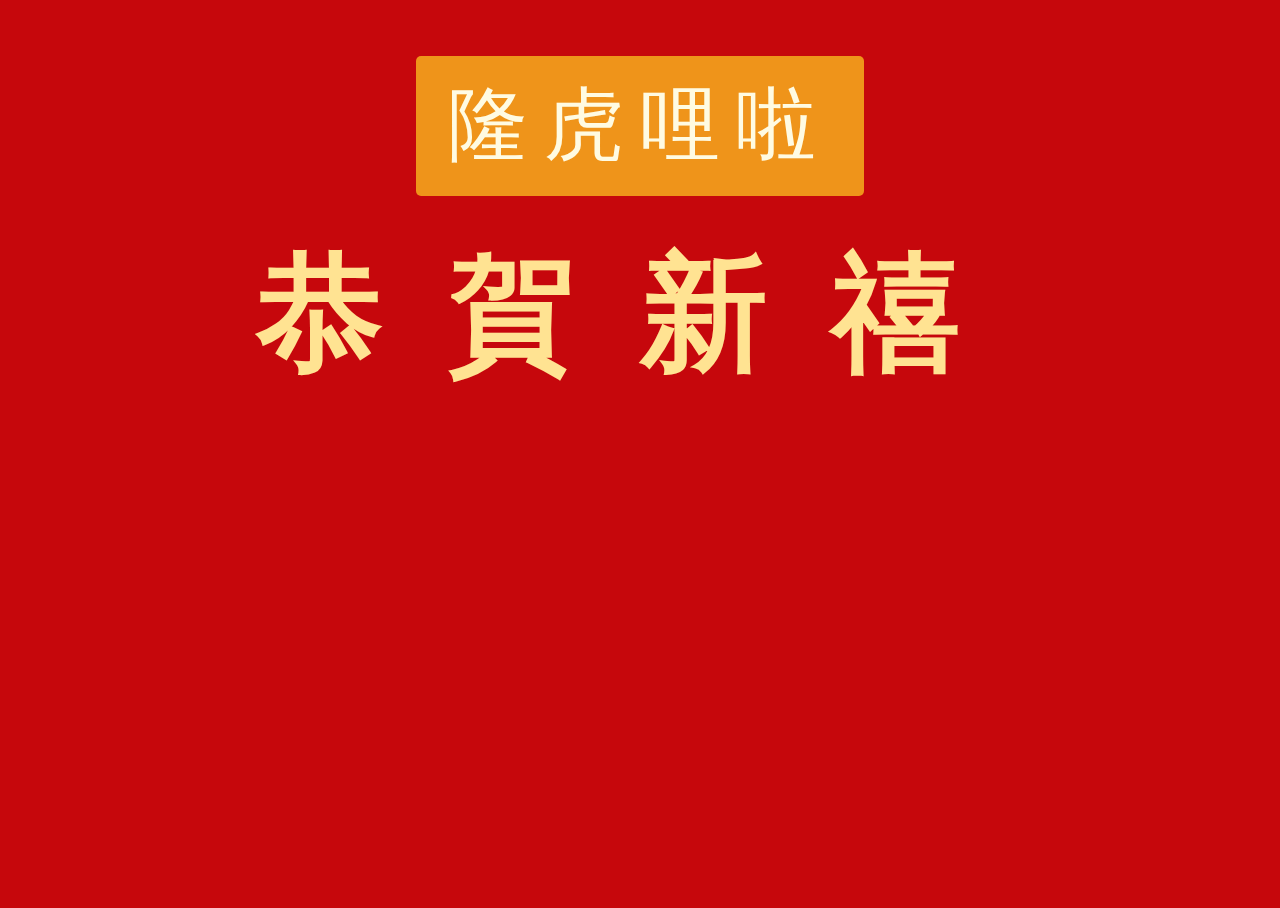
<file: index.html>
<!DOCTYPE html>
<style>
    html,
    body {
        background-color: #c6070c;
        color: #ffe392;
        font-family: "Lato", Helvetica, Arial, "ヒラギノ角ゴシック体 GB W6", Hiragino Sans GB W6, "メイリオ", Meiryo, "ＭＳ Ｐゴシック", "MS PGothic", sans-serif;
        text-align: center;
        height: 100vh;
    }

    button {
        background-color: #ef941a;
        color: #fffbe2;
        border-radius: 5px;
        padding: 1rem 2rem;
        border: none;
        outline: none;
        text-transform: uppercase;
        letter-spacing: 1rem;
        font-size: 5rem;
        margin-top: 3rem;
        cursor: pointer;
    }

    button:hover {
        background-color: #ffbf00;

    }

    p {
        font-weight: 800;
        letter-spacing: 10px;
        word-spacing: 2px;
    }

    .main-text {
        font-size: 8em;
        font-weight: 700;
        letter-spacing: 4rem;
        padding: 2rem 0 1rem;
    }
</style>
<html lang="en">

<head>
    <meta charset="UTF-8" />
    <meta name="viewport" content="width=device-width, initial-scale=1.0" />
    <title>虎年語句產生器</title>
</head>

<body>
    <div id="content" class="content">
        <button id="clickBtn" class="clickBtn">
            <span>隆虎哩啦</span>
        </button>
        <div id="main-text" class="main-text">恭賀新禧</div>
    </div>
    <!-- javascript -->
</body>

</html>
<script src="generator.js"></script>
</file>
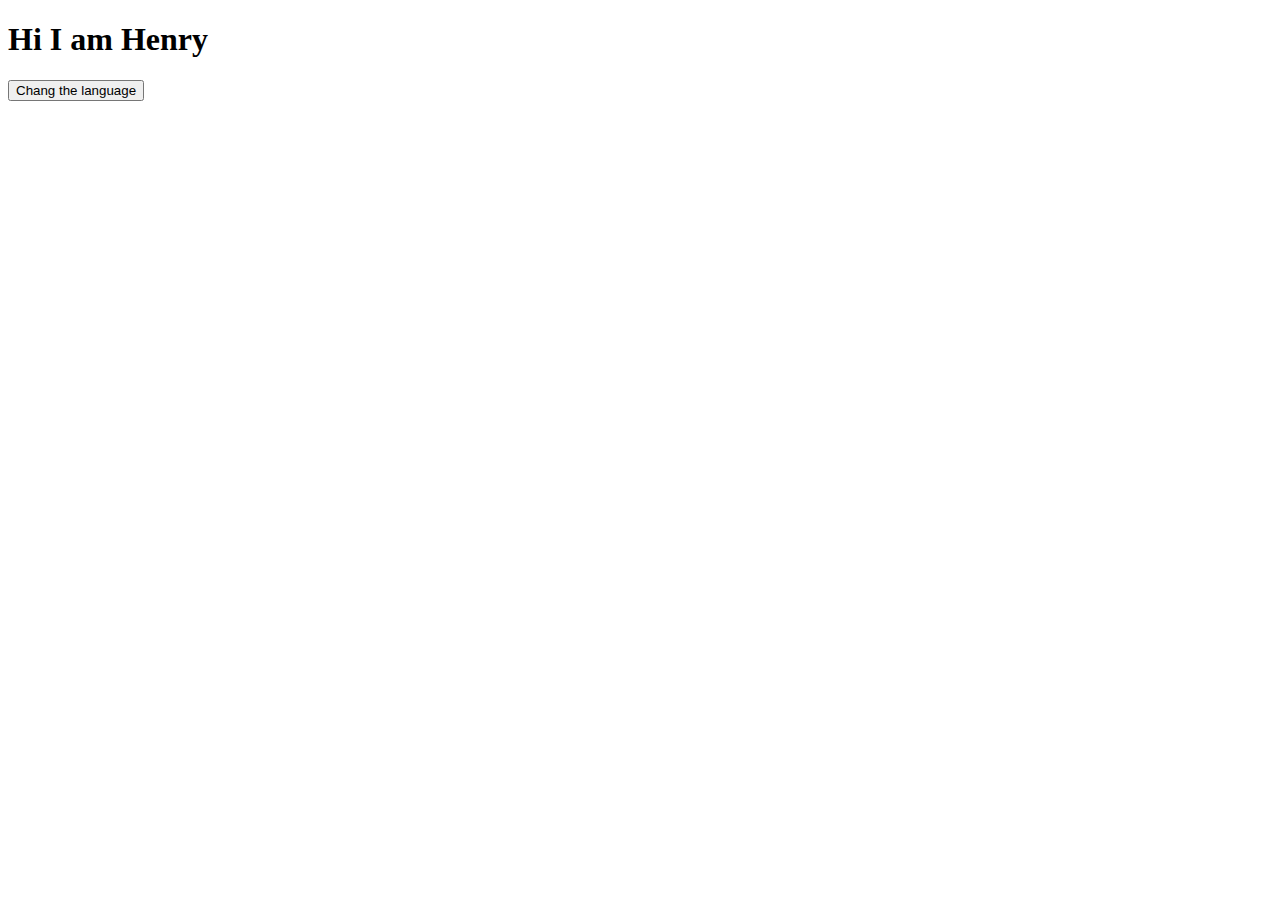
<file: Basic_web/index.html>
<!DOCTYPE html>

<html lang="en">
    <head>
        <meta charset="UTF-8">
        <meta http-equiv="X-UA-Compatible" content="IE=edge">
        <meta name="viewport" content="width=device-width, initial-scale=1.0">
        <title>Example</title>
        <link rel="stylesheet" href="style.css">
    </head>
    <body>
        <h1 id="text">Hi I am Henry</h1>
        <button onclick="changeLanguage()">Chang the language</button>
    </body>
</html>
<script>
  
</script>
</file>
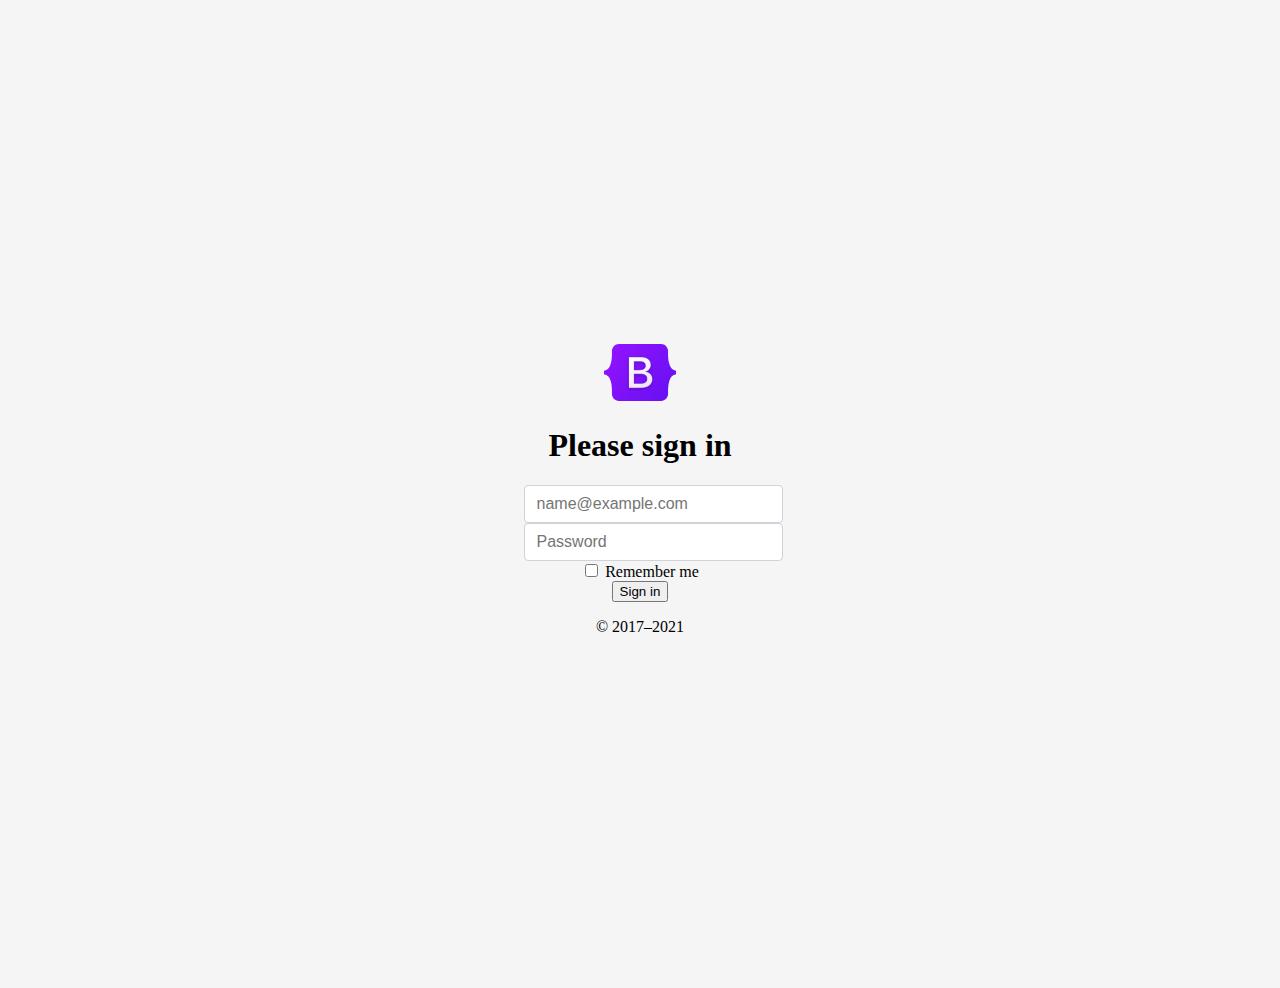
<file: Bootstrap-login/index.html>
<!DOCTYPE html>
<html lang="en">
    <head>
        <meta charset="UTF-8">
        <meta http-equiv="X-UA-Compatible" content="IE=edge">
        <meta name="viewport" content="width=device-width, initial-scale=1.0">
        <title>Example</title>
        <link rel="stylesheet" href="style.css">
    </head>
    <body>
        <div class="continer">
            <img class="mb-4" src="./bootstrap-logo.svg" alt="" width="72" height="57">
            <h1 class="h3 mb-3 fw-normal">Please sign in</h1>
        
            <div class="form-floating">
              <input type="email" class="form-control" placeholder="name@example.com">
            </div>
            <div class="form-floating">
              <input type="password" class="form-control" placeholder="Password">
            </div>
        
            <div class="checkbox mb-3">
              <label>
                <input type="checkbox" value="remember-me"> Remember me
              </label>
            </div>
            <button class="w-100 btn btn-lg btn-primary" type="submit">Sign in</button>
            <p class="mt-5 mb-3 text-muted">© 2017–2021</p>
        </div>
    </body>
</html>
</file>
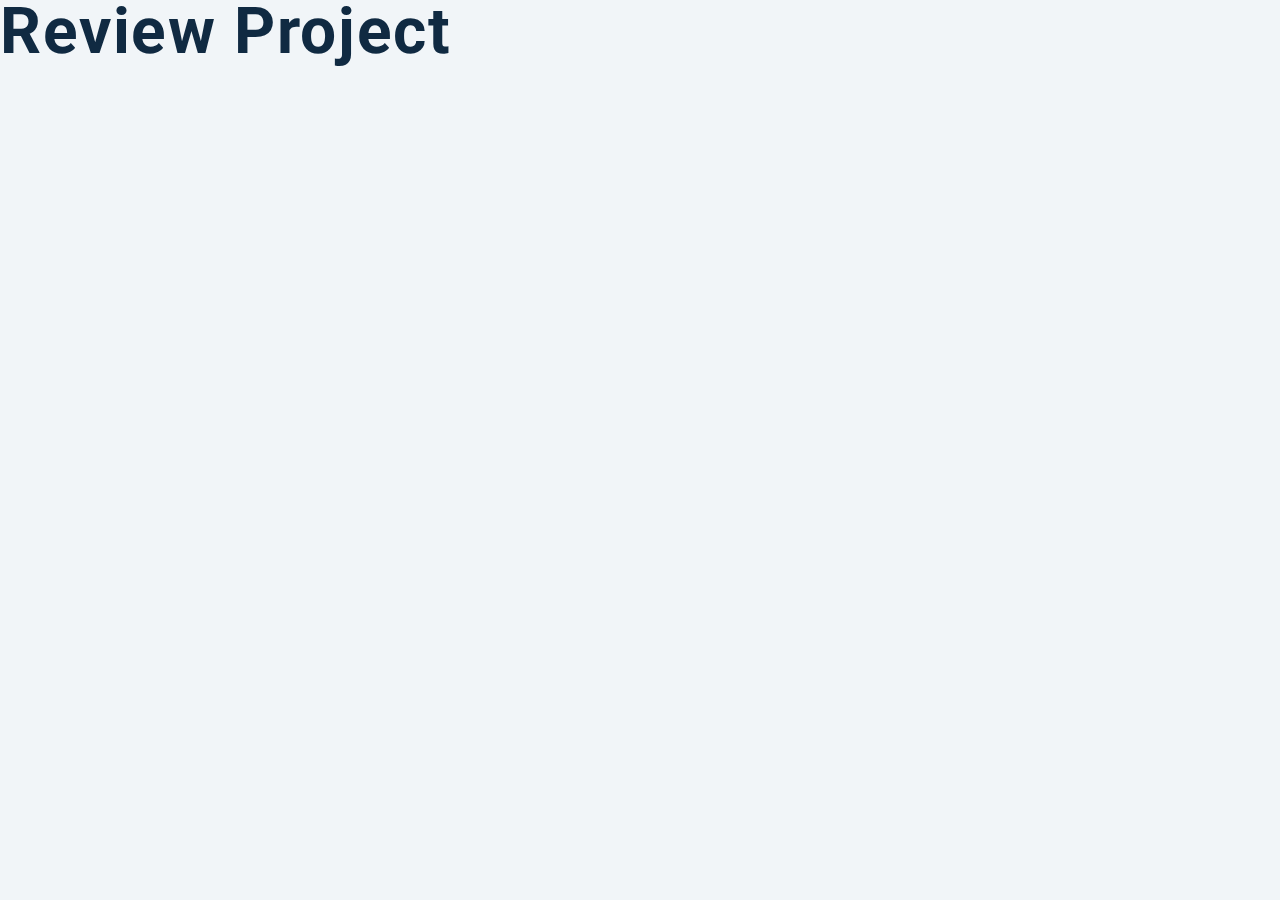
<file: 03-reviews/setup/index.html>
<!DOCTYPE html>
<html lang="en">
  <head>
    <meta charset="UTF-8" />
    <meta name="viewport" content="width=device-width, initial-scale=1.0" />
    <title>Starter</title>
    <!-- font-awesome -->
    <link
      rel="stylesheet"
      href="https://cdnjs.cloudflare.com/ajax/libs/font-awesome/5.14.0/css/all.min.css"
    />

    <!-- styles -->
    <link rel="stylesheet" href="styles.css" />
  </head>
  <body>
    <h1>review project</h1>
    <!-- javascript -->
    <script src="app.js"></script>
  </body>
</html>
</file>
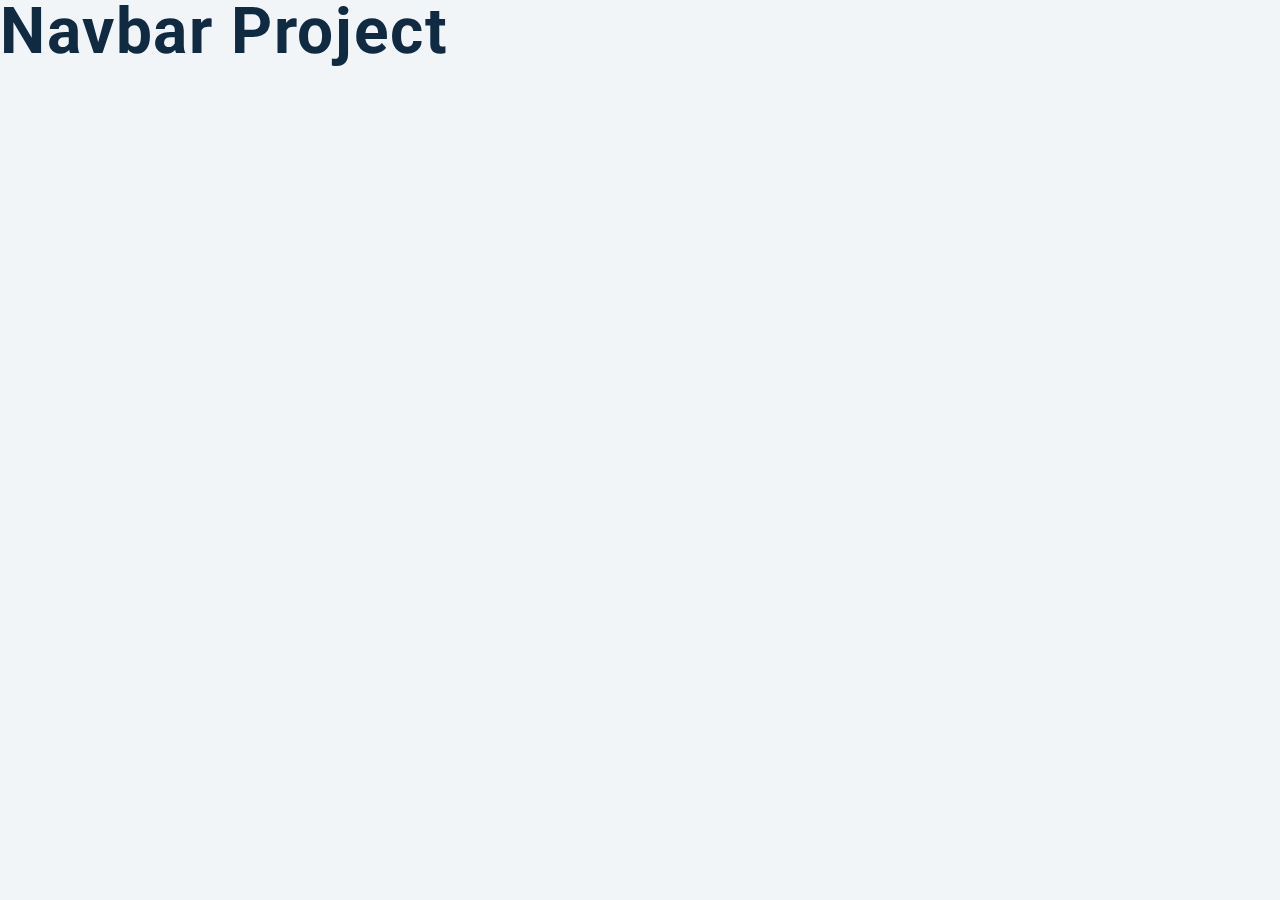
<file: 04-navbar/setup/index.html>
<!DOCTYPE html>
<html lang="en">
  <head>
    <meta charset="UTF-8" />
    <meta name="viewport" content="width=device-width, initial-scale=1.0" />
    <title>Navbar</title>
    <!-- font-awesome -->
    <link
      rel="stylesheet"
      href="https://cdnjs.cloudflare.com/ajax/libs/font-awesome/5.14.0/css/all.min.css"
    />

    <!-- styles -->
    <link rel="stylesheet" href="styles.css" />
  </head>
  <body>
    <h1>navbar project</h1>
    <!-- javascript -->
    <script src="app.js"></script>
  </body>
</html>
</file>
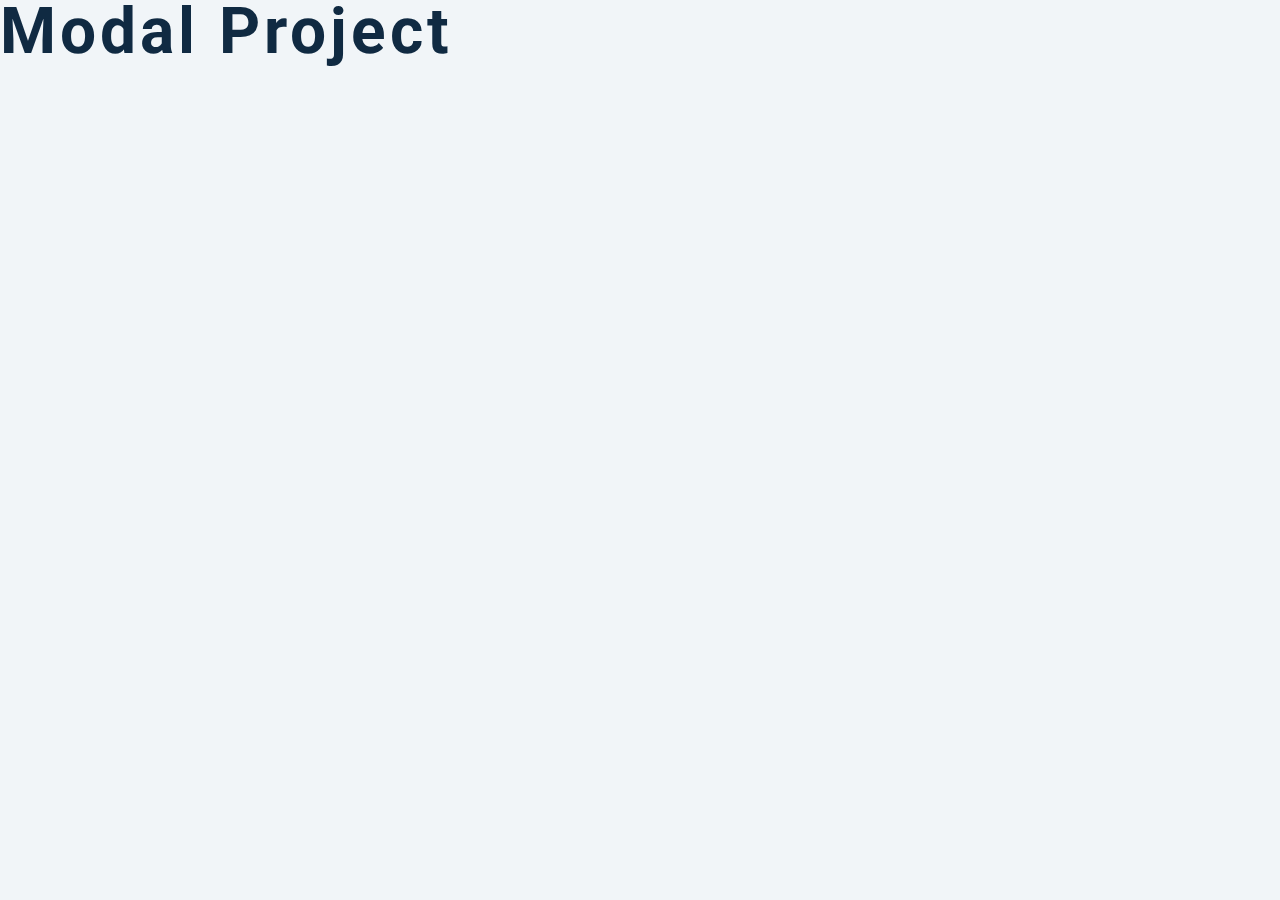
<file: 06-modal/setup/index.html>
<!DOCTYPE html>
<html lang="en">
  <head>
    <meta charset="UTF-8" />
    <meta name="viewport" content="width=device-width, initial-scale=1.0" />
    <title>Modal</title>
    <!-- font-awesome -->
    <link
      rel="stylesheet"
      href="https://cdnjs.cloudflare.com/ajax/libs/font-awesome/5.14.0/css/all.min.css"
    />
    <!-- styles -->
    <link rel="stylesheet" href="styles.css" />
  </head>
  <body>
    <h1>modal project</h1>
    <!-- javascript -->
    <script src="app.js"></script>
  </body>
</html>
</file>
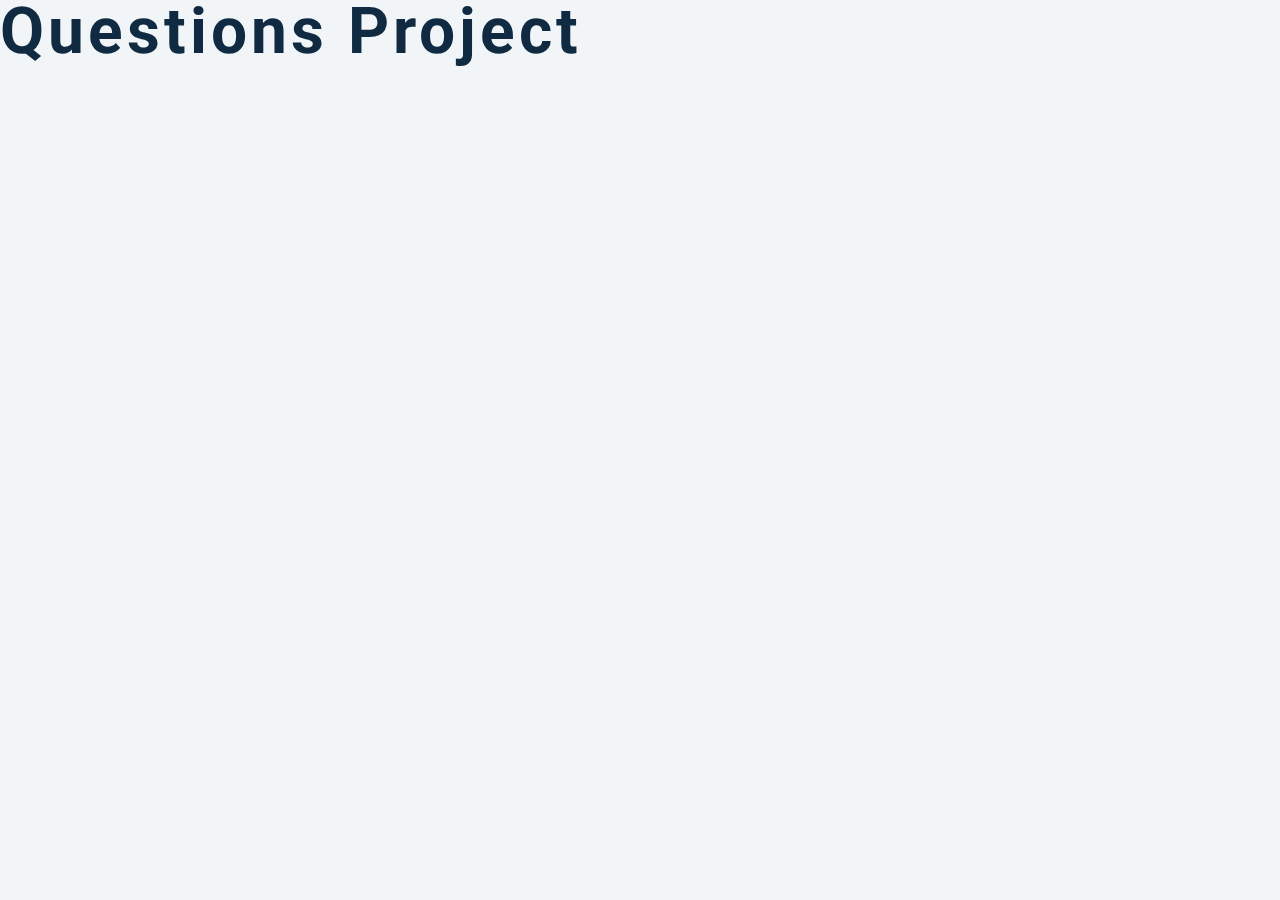
<file: 07-questions/setup/index.html>
<!DOCTYPE html>
<html lang="en">
  <head>
    <meta charset="UTF-8" />
    <meta name="viewport" content="width=device-width, initial-scale=1.0" />
    <title>Q & A</title>
    <!-- font-awesome -->
    <link
      rel="stylesheet"
      href="https://cdnjs.cloudflare.com/ajax/libs/font-awesome/5.14.0/css/all.min.css"
    />
    <!-- extra fonts -->
    <link
      href="https://fonts.googleapis.com/css?family=Great+Vibes&display=swap"
      rel="stylesheet"
    />
    <!-- styles -->
    <link rel="stylesheet" href="styles.css" />
  </head>
  <body>
    <h1>questions project</h1>
    <!-- javascript -->
    <script src="app.js"></script>
  </body>
</html>
</file>
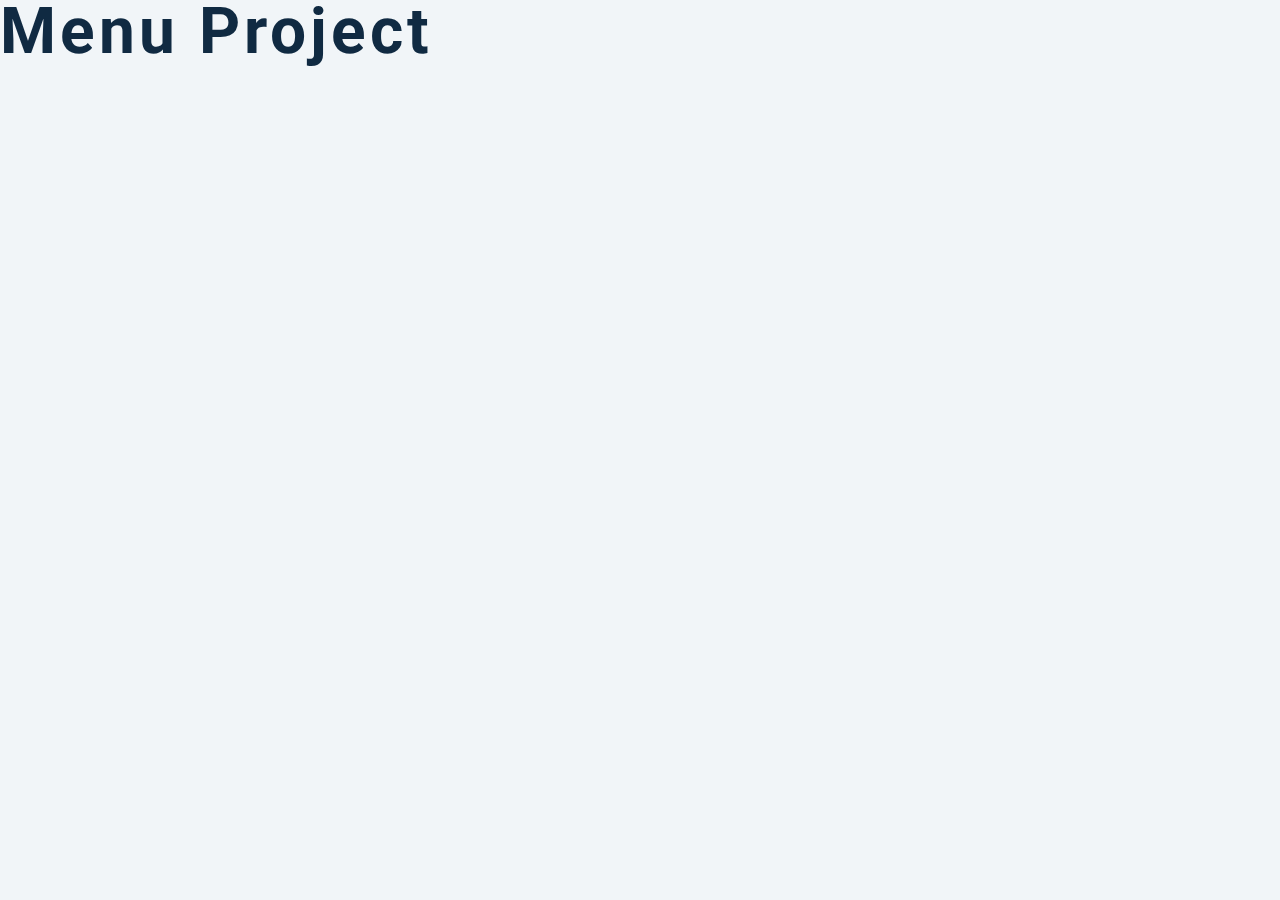
<file: 08-menu/setup/index.html>
<!DOCTYPE html>
<html lang="en">
  <head>
    <meta charset="UTF-8" />
    <meta name="viewport" content="width=device-width, initial-scale=1.0" />
    <title>Starter</title>
    <!-- font-awesome -->
    <link
      rel="stylesheet"
      href="https://cdnjs.cloudflare.com/ajax/libs/font-awesome/5.14.0/css/all.min.css"
    />
    <!-- styles -->
    <link rel="stylesheet" href="styles.css" />
  </head>
  <body>
    <h1>menu project</h1>
    <!-- javascript -->
    <script src="app.js"></script>
  </body>
</html>
</file>
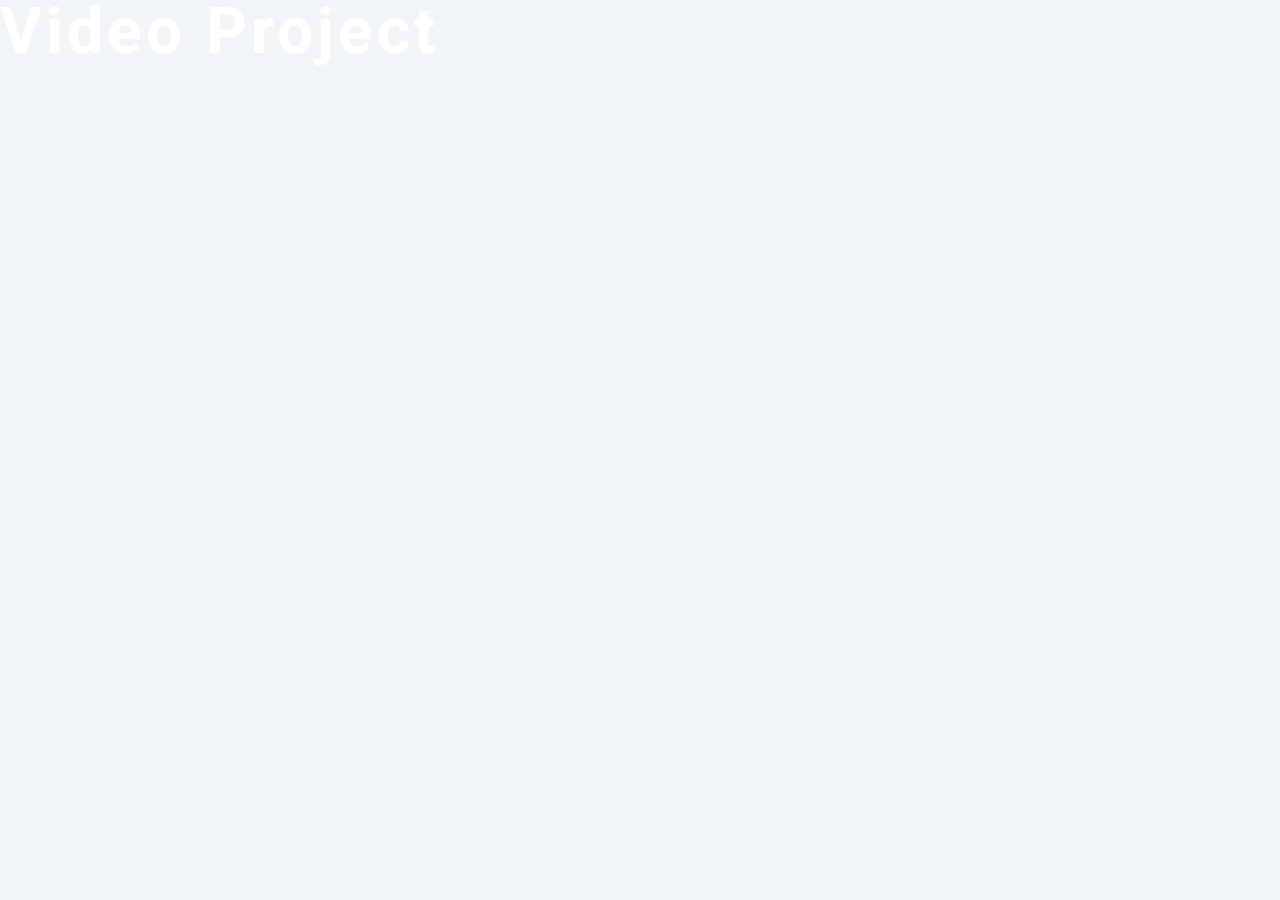
<file: 09-video/setup/index.html>
<!DOCTYPE html>
<html lang="en">
  <head>
    <meta charset="UTF-8" />
    <meta name="viewport" content="width=device-width, initial-scale=1.0" />
    <title>Video</title>

    <!-- styles -->
    <link rel="stylesheet" href="styles.css" />
  </head>
  <body>
    <h1>video project</h1>
    <!-- javascript -->
    <script src="app.js"></script>
  </body>
</html>
</file>
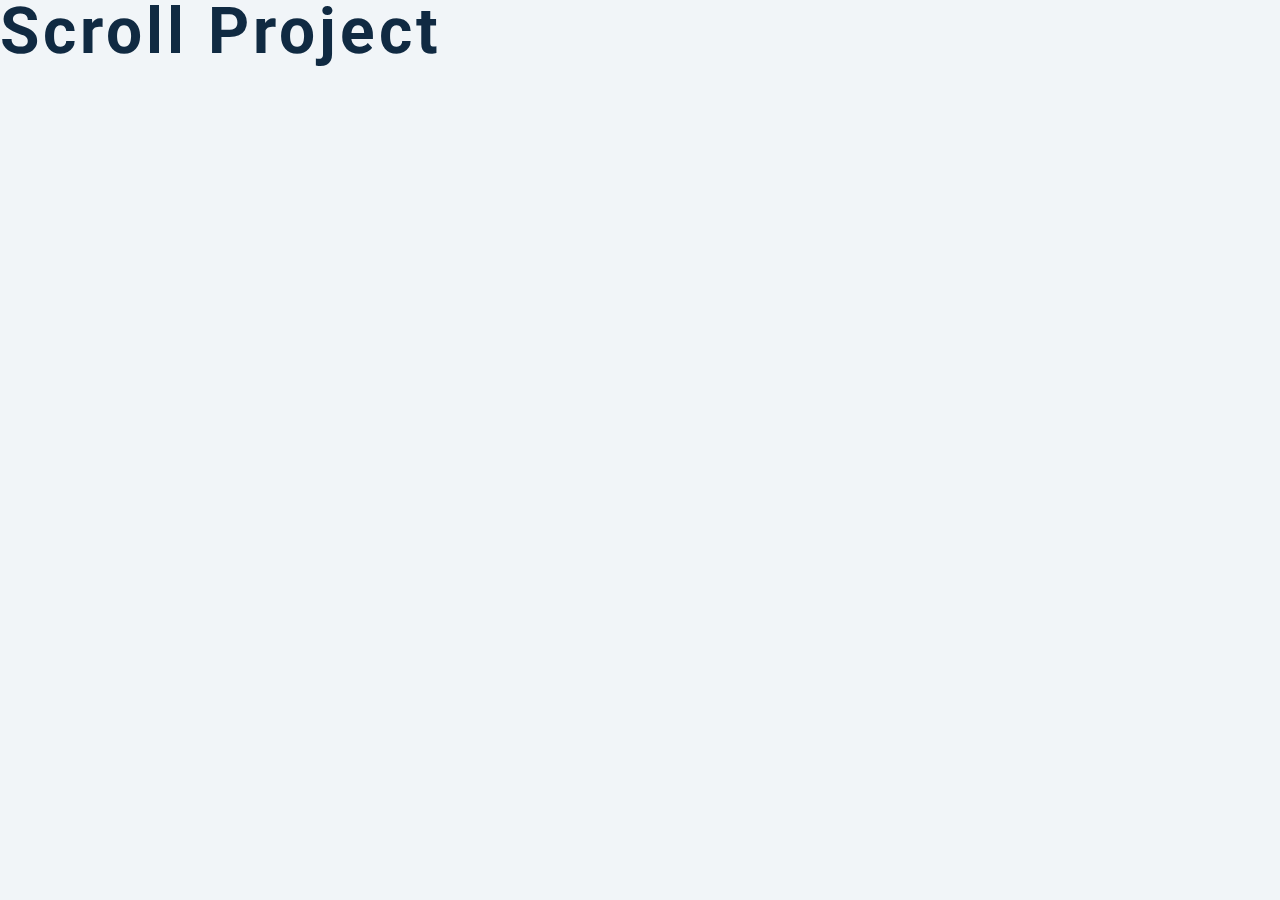
<file: 10-scroll/setup/index.html>
<!DOCTYPE html>
<html lang="en">
  <head>
    <meta charset="UTF-8" />
    <meta name="viewport" content="width=device-width, initial-scale=1.0" />
    <title>Scroll</title>
    <!-- font-awesome -->
    <link
      rel="stylesheet"
      href="https://cdnjs.cloudflare.com/ajax/libs/font-awesome/5.14.0/css/all.min.css"
    />
    <!-- styles -->
    <link rel="stylesheet" href="styles.css" />
  </head>
  <body>
    <h1>scroll project</h1>
    <!-- javascript -->
    <script src="app.js"></script>
  </body>
</html>
</file>
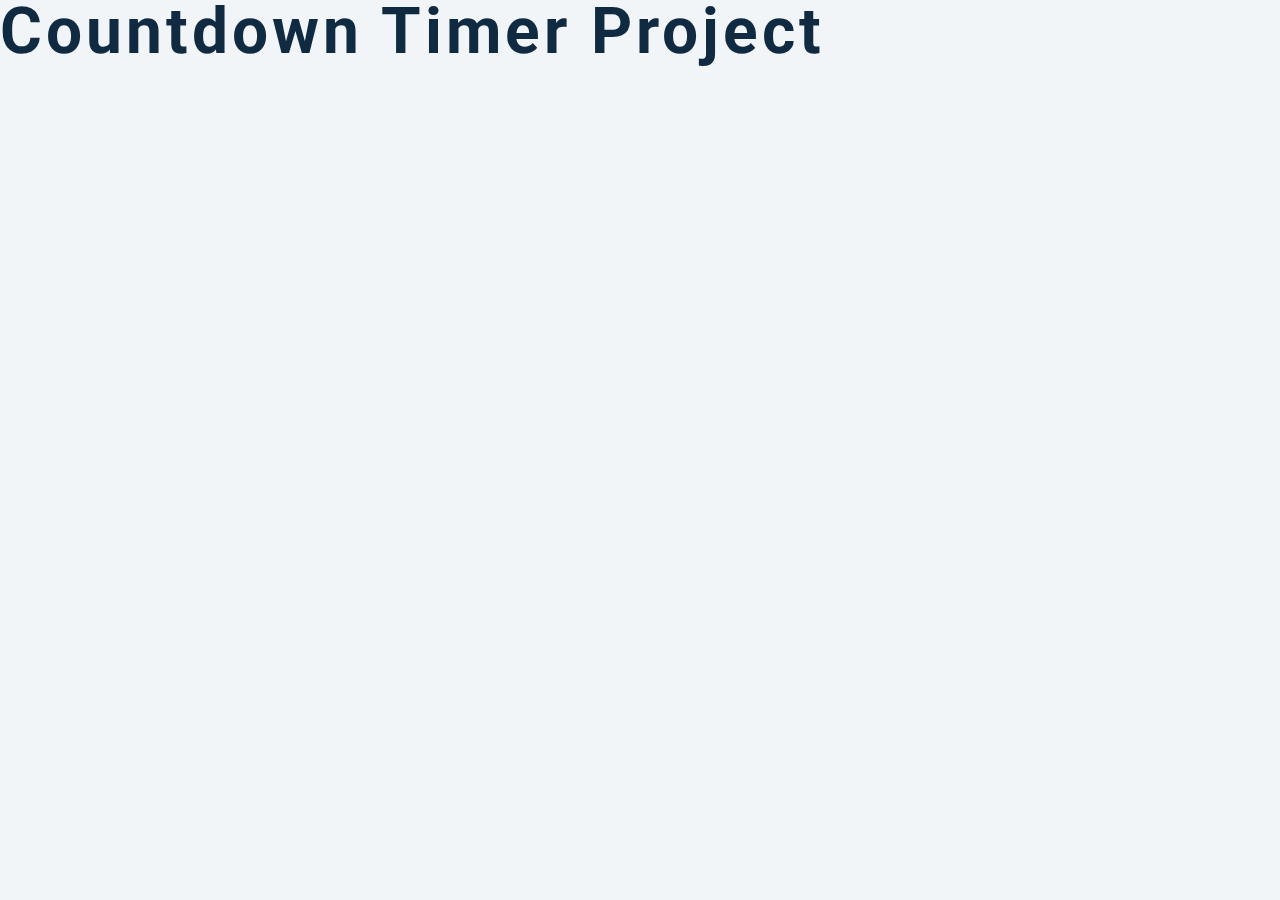
<file: 12-countdown-timer/setup/index.html>
<!DOCTYPE html>
<html lang="en">
  <head>
    <meta charset="UTF-8" />
    <meta name="viewport" content="width=device-width, initial-scale=1.0" />
    <title>Countdown</title>

    <!-- styles -->
    <link rel="stylesheet" href="styles.css" />
  </head>
  <body>
    <h1>countdown timer project</h1>
    <!-- javascript -->
    <script src="app.js"></script>
  </body>
</html>
</file>
<file: Basic_web/style.css>
.box{
    border: 1px solid pink;
}
</file>
<file: Bootstrap-login/style.css>
html,
body {
  height: 100%;
}

body {
  display: flex;
  align-items: center;
  padding-top: 40px;
  padding-bottom: 40px;
  background-color: #f5f5f5;
  text-align: center;
  justify-content: center;
}

.form-signin {
  width: 100%;
  max-width: 330px;
  padding: 15px;
  margin: auto;
}

.form-signin .checkbox {
  font-weight: 400;
}

.form-signin{
    width: 100%;
    max-width: 330px;
    padding: 15px;
    margin: auto;
}
.form-control {
    display: block;
    width: 100%;
    padding: 0.375rem 0.75rem;
    font-size: 1rem;
    font-weight: 400;
    line-height: 1.5;
    color: #212529;
    background-color: #fff;
    background-clip: padding-box;
    border: 1px solid #ced4da;
    border-radius: 0.25rem;
    transition: border-color .15s ease-in-out,box-shadow .15s ease-in-out;
}
.form-floating>label {
    position: absolute;
    top: 0;
    left: 0;
    height: 100%;
    padding: 1rem 0.75rem;
    pointer-events: none;
    border: 1px solid transparent;
    transform-origin: 0 0;
    transition: opacity .1s ease-in-out,transform .1s ease-in-out;
}
</file>
<file: 03-reviews/setup/styles.css>
/*
=============== 
Fonts
===============
*/
@import url("https://fonts.googleapis.com/css?family=Open+Sans|Roboto:400,700&display=swap");

/*
=============== 
Variables
===============
*/

:root {
  /* dark shades of primary color*/
  --clr-primary-1: hsl(205, 86%, 17%);
  --clr-primary-2: hsl(205, 77%, 27%);
  --clr-primary-3: hsl(205, 72%, 37%);
  --clr-primary-4: hsl(205, 63%, 48%);
  /* primary/main color */
  --clr-primary-5: hsl(205, 78%, 60%);
  /* lighter shades of primary color */
  --clr-primary-6: hsl(205, 89%, 70%);
  --clr-primary-7: hsl(205, 90%, 76%);
  --clr-primary-8: hsl(205, 86%, 81%);
  --clr-primary-9: hsl(205, 90%, 88%);
  --clr-primary-10: hsl(205, 100%, 96%);
  /* darkest grey - used for headings */
  --clr-grey-1: hsl(209, 61%, 16%);
  --clr-grey-2: hsl(211, 39%, 23%);
  --clr-grey-3: hsl(209, 34%, 30%);
  --clr-grey-4: hsl(209, 28%, 39%);
  /* grey used for paragraphs */
  --clr-grey-5: hsl(210, 22%, 49%);
  --clr-grey-6: hsl(209, 23%, 60%);
  --clr-grey-7: hsl(211, 27%, 70%);
  --clr-grey-8: hsl(210, 31%, 80%);
  --clr-grey-9: hsl(212, 33%, 89%);
  --clr-grey-10: hsl(210, 36%, 96%);
  --clr-white: #fff;
  --clr-red-dark: hsl(360, 67%, 44%);
  --clr-red-light: hsl(360, 71%, 66%);
  --clr-green-dark: hsl(125, 67%, 44%);
  --clr-green-light: hsl(125, 71%, 66%);
  --clr-black: #222;
  --ff-primary: "Roboto", sans-serif;
  --ff-secondary: "Open Sans", sans-serif;
  --transition: all 0.3s linear;
  --spacing: 0.1rem;
  --radius: 0.25rem;
  --light-shadow: 0 5px 15px rgba(0, 0, 0, 0.1);
  --dark-shadow: 0 5px 15px rgba(0, 0, 0, 0.2);
  --max-width: 1170px;
  --fixed-width: 620px;
}
/*
=============== 
Global Styles
===============
*/

*,
::after,
::before {
  margin: 0;
  padding: 0;
  box-sizing: border-box;
}
body {
  font-family: var(--ff-secondary);
  background: var(--clr-grey-10);
  color: var(--clr-grey-1);
  line-height: 1.5;
  font-size: 0.875rem;
}
ul {
  list-style-type: none;
}
a {
  text-decoration: none;
}
h1,
h2,
h3,
h4 {
  letter-spacing: var(--spacing);
  text-transform: capitalize;
  line-height: 1.25;
  margin-bottom: 0.75rem;
  font-family: var(--ff-primary);
}
h1 {
  font-size: 3rem;
}
h2 {
  font-size: 2rem;
}
h3 {
  font-size: 1.25rem;
}
h4 {
  font-size: 0.875rem;
}
p {
  margin-bottom: 1.25rem;
  color: var(--clr-grey-5);
}
@media screen and (min-width: 800px) {
  h1 {
    font-size: 4rem;
  }
  h2 {
    font-size: 2.5rem;
  }
  h3 {
    font-size: 1.75rem;
  }
  h4 {
    font-size: 1rem;
  }
  body {
    font-size: 1rem;
  }
  h1,
  h2,
  h3,
  h4 {
    line-height: 1;
  }
}
/*  global classes */

/* section */
.section {
  padding: 5rem 0;
}

.section-center {
  width: 90vw;
  margin: 0 auto;
  max-width: 1170px;
}
@media screen and (min-width: 992px) {
  .section-center {
    width: 95vw;
  }
}
main {
  min-height: 100vh;
  display: grid;
  place-items: center;
}

/*
=============== 
Reviews
===============
*/
main {
  min-height: 100vh;
  display: grid;
  place-items: center;
}
.title {
  text-align: center;
  margin-bottom: 4rem;
}
.underline {
  height: 0.25rem;
  width: 5rem;
  background: var(--clr-primary-5);
  margin-left: auto;
  margin-right: auto;
}
.container {
  width: 80vw;
  max-width: var(--fixed-width);
}
.review {
  background: var(--clr-white);
  padding: 1.5rem 2rem;
  border-radius: var(--radius);
  box-shadow: var(--light-shadow);
  transition: var(--transition);
  text-align: center;
}
.review:hover {
  box-shadow: var(--dark-shadow);
}
.img-container {
  position: relative;
  width: 150px;
  height: 150px;
  border-radius: 50%;
  margin: 0 auto;
  margin-bottom: 1.5rem;
}
#person-img {
  width: 100%;
  display: block;
  height: 100%;
  object-fit: cover;
  border-radius: 50%;
  position: relative;
}
.img-container::after {
  font-family: "Font Awesome 5 Free";
  font-weight: 900;
  content: "\f10e";
  position: absolute;
  top: 0;
  left: 0;
  width: 2.5rem;
  height: 2.5rem;
  display: grid;
  place-items: center;
  border-radius: 50%;
  transform: translateY(25%);
  background: var(--clr-primary-5);
  color: var(--clr-white);
}
.img-container::before {
  content: "";
  width: 100%;
  height: 100%;
  background: var(--clr-primary-5);
  position: absolute;
  top: -0.25rem;
  right: -0.5rem;
  border-radius: 50%;
}
#author {
  margin-bottom: 0.25rem;
}
#job {
  margin-bottom: 0.5rem;
  text-transform: uppercase;
  color: var(--clr-primary-5);
  font-size: 0.85rem;
}
#info {
  margin-bottom: 0.75rem;
}
.prev-btn,
.next-btn {
  color: var(--clr-primary-7);
  font-size: 1.25rem;
  background: transparent;
  border-color: transparent;
  margin: 0 0.5rem;
  transition: var(--transition);
  cursor: pointer;
}
.prev-btn:hover,
.next-btn:hover {
  color: var(--clr-primary-5);
}
.random-btn {
  margin-top: 0.5rem;
  background: var(--clr-primary-10);
  color: var(--clr-primary-5);
  padding: 0.25rem 0.5rem;
  text-transform: capitalize;
  border-radius: var(--radius);
  transition: var(--transition);
  border-color: var(--clr-primary-5);
  cursor: pointer;
}
.random-btn:hover {
  background: var(--clr-primary-5);
  color: var(--clr-primary-1);
}
</file>
<file: 04-navbar/setup/styles.css>
/*
=============== 
Fonts
===============
*/
@import url('https://fonts.googleapis.com/css?family=Open+Sans|Roboto:400,700&display=swap');

/*
=============== 
Variables
===============
*/

:root {
  /* dark shades of primary color*/
  --clr-primary-1: hsl(205, 86%, 17%);
  --clr-primary-2: hsl(205, 77%, 27%);
  --clr-primary-3: hsl(205, 72%, 37%);
  --clr-primary-4: hsl(205, 63%, 48%);
  /* primary/main color */
  --clr-primary-5: hsl(205, 78%, 60%);
  /* lighter shades of primary color */
  --clr-primary-6: hsl(205, 89%, 70%);
  --clr-primary-7: hsl(205, 90%, 76%);
  --clr-primary-8: hsl(205, 86%, 81%);
  --clr-primary-9: hsl(205, 90%, 88%);
  --clr-primary-10: hsl(205, 100%, 96%);
  /* darkest grey - used for headings */
  --clr-grey-1: hsl(209, 61%, 16%);
  --clr-grey-2: hsl(211, 39%, 23%);
  --clr-grey-3: hsl(209, 34%, 30%);
  --clr-grey-4: hsl(209, 28%, 39%);
  /* grey used for paragraphs */
  --clr-grey-5: hsl(210, 22%, 49%);
  --clr-grey-6: hsl(209, 23%, 60%);
  --clr-grey-7: hsl(211, 27%, 70%);
  --clr-grey-8: hsl(210, 31%, 80%);
  --clr-grey-9: hsl(212, 33%, 89%);
  --clr-grey-10: hsl(210, 36%, 96%);
  --clr-white: #fff;
  --clr-red-dark: hsl(360, 67%, 44%);
  --clr-red-light: hsl(360, 71%, 66%);
  --clr-green-dark: hsl(125, 67%, 44%);
  --clr-green-light: hsl(125, 71%, 66%);
  --clr-black: #222;
  --ff-primary: 'Roboto', sans-serif;
  --ff-secondary: 'Open Sans', sans-serif;
  --transition: all 0.3s linear;
  --spacing: 0.1rem;
  --radius: 0.25rem;
  --light-shadow: 0 5px 15px rgba(0, 0, 0, 0.1);
  --dark-shadow: 0 5px 15px rgba(0, 0, 0, 0.2);
  --max-width: 1170px;
  --fixed-width: 620px;
}
/*
=============== 
Global Styles
===============
*/

*,
::after,
::before {
  margin: 0;
  padding: 0;
  box-sizing: border-box;
}
body {
  font-family: var(--ff-secondary);
  background: var(--clr-grey-10);
  color: var(--clr-grey-1);
  line-height: 1.5;
  font-size: 0.875rem;
}
ul {
  list-style-type: none;
}
a {
  text-decoration: none;
}
h1,
h2,
h3,
h4 {
  letter-spacing: var(--spacing);
  text-transform: capitalize;
  line-height: 1.25;
  margin-bottom: 0.75rem;
  font-family: var(--ff-primary);
}
h1 {
  font-size: 3rem;
}
h2 {
  font-size: 2rem;
}
h3 {
  font-size: 1.25rem;
}
h4 {
  font-size: 0.875rem;
}
p {
  margin-bottom: 1.25rem;
  color: var(--clr-grey-5);
}
@media screen and (min-width: 800px) {
  h1 {
    font-size: 4rem;
  }
  h2 {
    font-size: 2.5rem;
  }
  h3 {
    font-size: 1.75rem;
  }
  h4 {
    font-size: 1rem;
  }
  body {
    font-size: 1rem;
  }
  h1,
  h2,
  h3,
  h4 {
    line-height: 1;
  }
}
/*  global classes */

/* section */
.section {
  padding: 5rem 0;
}

.section-center {
  width: 90vw;
  margin: 0 auto;
  max-width: 1170px;
}
@media screen and (min-width: 992px) {
  .section-center {
    width: 95vw;
  }
}
main {
  min-height: 100vh;
  display: grid;
  place-items: center;
}

/*
=============== 
Navbar
===============
*/
nav {
  background: var(--clr-white);
  box-shadow: var(--light-shadow);
}
.nav-header {
  display: flex;
  align-items: center;
  justify-content: space-between;
  padding: 1rem;
}
.nav-toggle {
  font-size: 1.5rem;
  color: var(--clr-primary-5);
  background: transparent;
  border-color: transparent;
  transition: var(--transition);
  cursor: pointer;
}
.nav-toggle:hover {
  color: var(--clr-primary-1);
  transform: rotate(90deg);
}
.logo {
  height: 40px;
}
.links a {
  color: var(--clr-grey-3);
  font-size: 1rem;
  text-transform: capitalize;
  letter-spacing: var(--spacing);
  display: block;
  padding: 0.5rem 1rem;
  transition: var(--transition);
}
.links a:hover {
  background: var(--clr-primary-8);
  color: var(--clr-primary-5);
  padding-left: 1.5rem;
}
.social-icons {
  display: none;
}
.links {
  /* height: 0;
  overflow: hidden;
  transition: var(--transition); */
}
.show-links {
  height: 10rem;
}
@media screen and (min-width: 800px) {
  .nav-center {
    max-width: 1170px;
    margin: 0 auto;
    display: flex;
    align-items: center;
    justify-content: space-between;
    padding: 1rem;
  }
  .nav-header {
    padding: 0;
  }
  .nav-toggle {
    display: none;
  }
  .links {
    height: auto;
    display: flex;
  }
  .links a {
    padding: 0;
    margin: 0 0.5rem;
  }
  .links a:hover {
    padding: 0;
    background: transparent;
  }
  .social-icons {
    display: flex;
  }
  .social-icons a {
    margin: 0 0.5rem;
    color: var(--clr-primary-5);
    transition: var(--transition);
  }
  .social-icons a:hover {
    color: var(--clr-primary-7);
  }
}
</file>
<file: 06-modal/setup/styles.css>
/*
=============== 
Fonts
===============
*/
@import url("https://fonts.googleapis.com/css?family=Open+Sans|Roboto:400,700&display=swap");

/*
=============== 
Variables
===============
*/

:root {
  /* dark shades of primary color*/
  --clr-primary-1: hsl(205, 86%, 17%);
  --clr-primary-2: hsl(205, 77%, 27%);
  --clr-primary-3: hsl(205, 72%, 37%);
  --clr-primary-4: hsl(205, 63%, 48%);
  /* primary/main color */
  --clr-primary-5: #49a6e9;
  /* --clr-primary-5: rgb(73, 166, 233); */
  /* lighter shades of primary color */
  --clr-primary-6: hsl(205, 89%, 70%);
  --clr-primary-7: hsl(205, 90%, 76%);
  --clr-primary-8: hsl(205, 86%, 81%);
  --clr-primary-9: hsl(205, 90%, 88%);
  --clr-primary-10: hsl(205, 100%, 96%);
  /* darkest grey - used for headings */
  --clr-grey-1: hsl(209, 61%, 16%);
  --clr-grey-2: hsl(211, 39%, 23%);
  --clr-grey-3: hsl(209, 34%, 30%);
  --clr-grey-4: hsl(209, 28%, 39%);
  /* grey used for paragraphs */
  --clr-grey-5: hsl(210, 22%, 49%);
  --clr-grey-6: hsl(209, 23%, 60%);
  --clr-grey-7: hsl(211, 27%, 70%);
  --clr-grey-8: hsl(210, 31%, 80%);
  --clr-grey-9: hsl(212, 33%, 89%);
  --clr-grey-10: hsl(210, 36%, 96%);
  --clr-white: #fff;
  --clr-red-dark: hsl(360, 67%, 44%);
  --clr-red-light: hsl(360, 71%, 66%);
  --clr-green-dark: hsl(125, 67%, 44%);
  --clr-green-light: hsl(125, 71%, 66%);
  --clr-black: #222;
  --ff-primary: "Roboto", sans-serif;
  --ff-secondary: "Open Sans", sans-serif;
  --transition: all 0.3s linear;
  --spacing: 0.25rem;
  --radius: 0.5rem;
  --light-shadow: 0 5px 15px rgba(0, 0, 0, 0.1);
  --dark-shadow: 0 5px 15px rgba(0, 0, 0, 0.2);
  --max-width: 1170px;
  --fixed-width: 620px;
}
/*
=============== 
Global Styles
===============
*/

*,
::after,
::before {
  margin: 0;
  padding: 0;
  box-sizing: border-box;
}
body {
  font-family: var(--ff-secondary);
  background: var(--clr-grey-10);
  color: var(--clr-grey-1);
  line-height: 1.5;
  font-size: 0.875rem;
}
ul {
  list-style-type: none;
}
a {
  text-decoration: none;
}
img:not(.logo) {
  width: 100%;
}
img {
  display: block;
}

h1,
h2,
h3,
h4 {
  letter-spacing: var(--spacing);
  text-transform: capitalize;
  line-height: 1.25;
  margin-bottom: 0.75rem;
  font-family: var(--ff-primary);
}
h1 {
  font-size: 3rem;
}
h2 {
  font-size: 2rem;
}
h3 {
  font-size: 1.25rem;
}
h4 {
  font-size: 0.875rem;
}
p {
  margin-bottom: 1.25rem;
  color: var(--clr-grey-5);
}
@media screen and (min-width: 800px) {
  h1 {
    font-size: 4rem;
  }
  h2 {
    font-size: 2.5rem;
  }
  h3 {
    font-size: 1.75rem;
  }
  h4 {
    font-size: 1rem;
  }
  body {
    font-size: 1rem;
  }
  h1,
  h2,
  h3,
  h4 {
    line-height: 1;
  }
}
/*  global classes */

.btn {
  text-transform: uppercase;
  background: transparent;
  color: var(--clr-black);
  padding: 0.375rem 0.75rem;
  letter-spacing: var(--spacing);
  display: inline-block;
  transition: var(--transition);
  font-size: 0.875rem;
  border: 2px solid var(--clr-black);
  cursor: pointer;
  box-shadow: 0 1px 3px rgba(0, 0, 0, 0.2);
  border-radius: var(--radius);
}
.btn:hover {
  color: var(--clr-white);
  background: var(--clr-black);
}
/* section */
.section {
  padding: 5rem 0;
}

.section-center {
  width: 90vw;
  margin: 0 auto;
  max-width: 1170px;
}
@media screen and (min-width: 992px) {
  .section-center {
    width: 95vw;
  }
}
main {
  min-height: 100vh;
  display: grid;
  place-items: center;
}
/*
=============== 
Modal
===============
*/
.hero {
  min-height: 100vh;
  background: url("./hero.jpeg") center/cover no-repeat;
  display: grid;
  place-items: center;
}
.banner {
  background: var(--clr-white);
  padding: 4rem 0;
  border-radius: var(--radius);
  box-shadow: var(--light-shadow);
  text-align: center;
  width: 90vw;
  max-width: var(--fixed-width);
}
.modal-btn {
  margin-top: 2rem;
  background: var(--clr-primary-5);
  border-color: var(--clr-primary-5);
  color: var(--clr-white);
}
.modal-btn:hover {
  background: transparent;
  color: var(--clr-primary-5);
}
.modal-overlay {
  position: fixed;
  top: 0;
  left: 0;
  width: 100%;
  height: 100%;
  background: rgba(73, 166, 233, 0.5);
  display: grid;
  place-items: center;
  transition: var(--transition);
  visibility: hidden;
  z-index: -10;
}
/* OPEN/CLOSE MODAL */
.open-modal {
  visibility: visible;
  z-index: 10;
}
.modal-container {
  background: var(--clr-white);
  border-radius: var(--radius);
  width: 90vw;
  height: 30vh;
  max-width: var(--fixed-width);
  text-align: center;
  display: grid;
  place-items: center;
  position: relative;
}
.close-btn {
  position: absolute;
  top: 1rem;
  right: 1rem;
  font-size: 2rem;
  background: transparent;
  border-color: transparent;
  color: var(--clr-red-dark);
  cursor: pointer;
  transition: var(--transition);
}
.close-btn:hover {
  color: var(--clr-red-light);
  transform: scale(1.3);
}
</file>
<file: 07-questions/setup/styles.css>
/*
=============== 
Fonts
===============
*/
@import url("https://fonts.googleapis.com/css?family=Open+Sans|Roboto:400,700&display=swap");

/*
=============== 
Variables
===============
*/

:root {
  /* dark shades of primary color*/
  --clr-primary-1: hsl(205, 86%, 17%);
  --clr-primary-2: hsl(205, 77%, 27%);
  --clr-primary-3: hsl(205, 72%, 37%);
  --clr-primary-4: hsl(205, 63%, 48%);
  /* primary/main color */
  --clr-primary-5: #49a6e9;
  /* lighter shades of primary color */
  --clr-primary-6: hsl(205, 89%, 70%);
  --clr-primary-7: hsl(205, 90%, 76%);
  --clr-primary-8: hsl(205, 86%, 81%);
  --clr-primary-9: hsl(205, 90%, 88%);
  --clr-primary-10: hsl(205, 100%, 96%);
  /* darkest grey - used for headings */
  --clr-grey-1: hsl(209, 61%, 16%);
  --clr-grey-2: hsl(211, 39%, 23%);
  --clr-grey-3: hsl(209, 34%, 30%);
  --clr-grey-4: hsl(209, 28%, 39%);
  /* grey used for paragraphs */
  --clr-grey-5: hsl(210, 22%, 49%);
  --clr-grey-6: hsl(209, 23%, 60%);
  --clr-grey-7: hsl(211, 27%, 70%);
  --clr-grey-8: hsl(210, 31%, 80%);
  --clr-grey-9: hsl(212, 33%, 89%);
  --clr-grey-10: hsl(210, 36%, 96%);
  --clr-white: #fff;
  --clr-red-dark: hsl(360, 67%, 44%);
  --clr-red-light: hsl(360, 71%, 66%);
  --clr-green-dark: hsl(125, 67%, 44%);
  --clr-green-light: hsl(125, 71%, 66%);
  --clr-gold: #c59d5f;
  --clr-black: #222;
  --ff-primary: "Roboto", sans-serif;
  --ff-secondary: "Open Sans", sans-serif;
  --transition: all 0.3s linear;
  --spacing: 0.25rem;
  --radius: 0.5rem;
  --light-shadow: 0 5px 15px rgba(0, 0, 0, 0.1);
  --dark-shadow: 0 5px 15px rgba(0, 0, 0, 0.2);
  --max-width: 1170px;
  --fixed-width: 620px;
}
/*
=============== 
Global Styles
===============
*/

*,
::after,
::before {
  margin: 0;
  padding: 0;
  box-sizing: border-box;
}
body {
  font-family: var(--ff-secondary);
  background: var(--clr-grey-10);
  color: var(--clr-grey-1);
  line-height: 1.5;
  font-size: 0.875rem;
}
ul {
  list-style-type: none;
}
a {
  text-decoration: none;
}
img:not(.logo) {
  width: 100%;
}
img {
  display: block;
}

h1,
h2,
h3,
h4 {
  letter-spacing: var(--spacing);
  text-transform: capitalize;
  line-height: 1.25;
  margin-bottom: 0.75rem;
  font-family: var(--ff-primary);
}
h1 {
  font-size: 3rem;
}
h2 {
  font-size: 2rem;
}
h3 {
  font-size: 1.25rem;
}
h4 {
  font-size: 0.875rem;
}
p {
  margin-bottom: 1.25rem;
  color: var(--clr-grey-5);
}
@media screen and (min-width: 800px) {
  h1 {
    font-size: 4rem;
  }
  h2 {
    font-size: 2.5rem;
  }
  h3 {
    font-size: 1.75rem;
  }
  h4 {
    font-size: 1rem;
  }
  body {
    font-size: 1rem;
  }
  h1,
  h2,
  h3,
  h4 {
    line-height: 1;
  }
}
/*  global classes */

.btn {
  text-transform: uppercase;
  background: transparent;
  color: var(--clr-black);
  padding: 0.375rem 0.75rem;
  letter-spacing: var(--spacing);
  display: inline-block;
  transition: var(--transition);
  font-size: 0.875rem;
  border: 2px solid var(--clr-black);
  cursor: pointer;
  box-shadow: 0 1px 3px rgba(0, 0, 0, 0.2);
  border-radius: var(--radius);
}
.btn:hover {
  color: var(--clr-white);
  background: var(--clr-black);
}
/* section */
.section {
  padding: 5rem 0;
}

.section-center {
  width: 90vw;
  margin: 0 auto;
  max-width: 1170px;
}
@media screen and (min-width: 992px) {
  .section-center {
    width: 95vw;
  }
}
main {
  min-height: 100vh;
  display: grid;
  place-items: center;
}
/*
=============== 
Questions
===============
*/
.title {
  margin-top: 15vh;
  margin-bottom: 4rem;
}
.title h2 {
  color: var(--clr-gold);
  font-family: "Great Vibes", cursive;
  text-align: center;
}
.section-center {
  max-width: var(--fixed-width);
}
.question {
  background: var(--clr-white);
  border-radius: var(--radius);
  box-shadow: var(--light-shadow);
  padding: 1.5rem 1.5rem 0 1.5rem;
  margin-bottom: 2rem;
}
.question-title {
  display: flex;
  justify-content: space-between;
  align-items: center;
  text-transform: capitalize;
  padding-bottom: 1rem;
}
.question-title p {
  margin-bottom: 0;
  letter-spacing: var(--spacing);
  color: var(--clr-grey-1);
}
.question-btn {
  font-size: 1.5rem;
  background: transparent;
  border-color: transparent;
  cursor: pointer;
  color: var(--clr-gold);
  transition: var(--transition);
}
.question-btn:hover {
  transform: rotate(90deg);
}
.question-text {
  padding: 1rem 0 1.5rem 0;
  border-top: 1px solid rgba(0, 0, 0, 0.2);
}
.question-text p {
  margin-bottom: 0;
}
/* hide text */
/* .question-text {
  display: none;
}
.show-text .question-text {
  display: block;
}
.minus-icon {
  display: none;
}
.show-text .minus-icon {
  display: inline;
}
.show-text .plus-icon {
  display: none;
} */
</file>
<file: 08-menu/setup/styles.css>
/*
=============== 
Fonts
===============
*/
@import url("https://fonts.googleapis.com/css?family=Open+Sans|Roboto:400,700&display=swap");

/*
=============== 
Variables
===============
*/

:root {
  /* dark shades of primary color*/
  --clr-primary-1: hsl(205, 86%, 17%);
  --clr-primary-2: hsl(205, 77%, 27%);
  --clr-primary-3: hsl(205, 72%, 37%);
  --clr-primary-4: hsl(205, 63%, 48%);
  /* primary/main color */
  --clr-primary-5: #49a6e9;
  /* lighter shades of primary color */
  --clr-primary-6: hsl(205, 89%, 70%);
  --clr-primary-7: hsl(205, 90%, 76%);
  --clr-primary-8: hsl(205, 86%, 81%);
  --clr-primary-9: hsl(205, 90%, 88%);
  --clr-primary-10: hsl(205, 100%, 96%);
  /* darkest grey - used for headings */
  --clr-grey-1: hsl(209, 61%, 16%);
  --clr-grey-2: hsl(211, 39%, 23%);
  --clr-grey-3: hsl(209, 34%, 30%);
  --clr-grey-4: hsl(209, 28%, 39%);
  /* grey used for paragraphs */
  --clr-grey-5: hsl(210, 22%, 49%);
  --clr-grey-6: hsl(209, 23%, 60%);
  --clr-grey-7: hsl(211, 27%, 70%);
  --clr-grey-8: hsl(210, 31%, 80%);
  --clr-grey-9: hsl(212, 33%, 89%);
  --clr-grey-10: hsl(210, 36%, 96%);
  --clr-white: #fff;
  --clr-red-dark: hsl(360, 67%, 44%);
  --clr-red-light: hsl(360, 71%, 66%);
  --clr-green-dark: hsl(125, 67%, 44%);
  --clr-green-light: hsl(125, 71%, 66%);
  --clr-gold: #c59d5f;
  --clr-black: #222;
  --ff-primary: "Roboto", sans-serif;
  --ff-secondary: "Open Sans", sans-serif;
  --transition: all 0.3s linear;
  --spacing: 0.25rem;
  --radius: 0.5rem;
  --light-shadow: 0 5px 15px rgba(0, 0, 0, 0.1);
  --dark-shadow: 0 5px 15px rgba(0, 0, 0, 0.2);
  --max-width: 1170px;
  --fixed-width: 620px;
}
/*
=============== 
Global Styles
===============
*/

*,
::after,
::before {
  margin: 0;
  padding: 0;
  box-sizing: border-box;
}
body {
  font-family: var(--ff-secondary);
  background: var(--clr-grey-10);
  color: var(--clr-grey-1);
  line-height: 1.5;
  font-size: 0.875rem;
}
ul {
  list-style-type: none;
}
a {
  text-decoration: none;
}
img:not(.logo) {
  width: 100%;
}
img {
  display: block;
}

h1,
h2,
h3,
h4 {
  letter-spacing: var(--spacing);
  text-transform: capitalize;
  line-height: 1.25;
  margin-bottom: 0.75rem;
  font-family: var(--ff-primary);
}
h1 {
  font-size: 3rem;
}
h2 {
  font-size: 2rem;
}
h3 {
  font-size: 1.25rem;
}
h4 {
  font-size: 0.875rem;
}
p {
  margin-bottom: 1.25rem;
  color: var(--clr-grey-5);
}
@media screen and (min-width: 800px) {
  h1 {
    font-size: 4rem;
  }
  h2 {
    font-size: 2.5rem;
  }
  h3 {
    font-size: 1.75rem;
  }
  h4 {
    font-size: 1rem;
  }
  body {
    font-size: 1rem;
  }
  h1,
  h2,
  h3,
  h4 {
    line-height: 1;
  }
}
/*  global classes */

.btn {
  text-transform: uppercase;
  background: transparent;
  color: var(--clr-black);
  padding: 0.375rem 0.75rem;
  letter-spacing: var(--spacing);
  display: inline-block;
  transition: var(--transition);
  font-size: 0.875rem;
  border: 2px solid var(--clr-black);
  cursor: pointer;
  box-shadow: 0 1px 3px rgba(0, 0, 0, 0.2);
  border-radius: var(--radius);
}
.btn:hover {
  color: var(--clr-white);
  background: var(--clr-black);
}
/* section */
.section {
  padding: 5rem 0;
}

main {
  min-height: 100vh;
  display: grid;
  place-items: center;
}
/*
=============== 
Menu
===============
*/

.menu {
  padding: 5rem 0;
}
.title {
  text-align: center;
  margin-bottom: 2rem;
}
.underline {
  width: 5rem;
  height: 0.25rem;
  background: var(--clr-gold);
  margin-left: auto;
  margin-right: auto;
}
.btn-container {
  margin-bottom: 4rem;
  display: flex;
  justify-content: center;
}
.filter-btn {
  background: transparent;
  border-color: var(--clr-gold);
  font-size: 1rem;
  text-transform: capitalize;
  margin: 0 0.5rem;
  letter-spacing: 1px;
  border-radius: var(--radius);
  padding: 0.375rem 0.75rem;
  color: var(--clr-gold);
  cursor: pointer;
  transition: var(--transition);
}
.filter-btn:hover {
  background: var(--clr-gold);
  color: var(--clr-white);
}
.section-center {
  width: 90vw;
  margin: 0 auto;
  max-width: 1170px;
  display: grid;
  gap: 3rem 2rem;
  justify-items: center;
}
.menu-item {
  display: grid;
  gap: 1rem 2rem;
  max-width: 25rem;
}
.photo {
  object-fit: cover;
  height: 200px;
  border: 0.25rem solid var(--clr-gold);
  border-radius: var(--radius);
}
.item-info header {
  display: flex;
  justify-content: space-between;
  border-bottom: 0.5px dotted var(--clr-grey-5);
}
.item-info h4 {
  margin-bottom: 0.5rem;
}
.price {
  color: var(--clr-gold);
}
.item-text {
  margin-bottom: 0;
  padding-top: 1rem;
}

@media screen and (min-width: 768px) {
  .menu-item {
    grid-template-columns: 225px 1fr;
    gap: 0 1.25rem;
    max-width: 40rem;
  }
  .photo {
    height: 175px;
  }
}
@media screen and (min-width: 1200px) {
  .section-center {
    width: 95vw;
    grid-template-columns: 1fr 1fr;
  }
  .photo {
    height: 150px;
  }
}
</file>
<file: 09-video/setup/styles.css>
/*
=============== 
Fonts
===============
*/
@import url("https://fonts.googleapis.com/css?family=Open+Sans|Roboto:400,700&display=swap");

/*
=============== 
Variables
===============
*/

:root {
  /* dark shades of primary color*/
  --clr-primary-1: hsl(205, 86%, 17%);
  --clr-primary-2: hsl(205, 77%, 27%);
  --clr-primary-3: hsl(205, 72%, 37%);
  --clr-primary-4: hsl(205, 63%, 48%);
  /* primary/main color */
  --clr-primary-5: #49a6e9;
  /* lighter shades of primary color */
  --clr-primary-6: hsl(205, 89%, 70%);
  --clr-primary-7: hsl(205, 90%, 76%);
  --clr-primary-8: hsl(205, 86%, 81%);
  --clr-primary-9: hsl(205, 90%, 88%);
  --clr-primary-10: hsl(205, 100%, 96%);
  /* darkest grey - used for headings */
  --clr-grey-1: hsl(209, 61%, 16%);
  --clr-grey-2: hsl(211, 39%, 23%);
  --clr-grey-3: hsl(209, 34%, 30%);
  --clr-grey-4: hsl(209, 28%, 39%);
  /* grey used for paragraphs */
  --clr-grey-5: hsl(210, 22%, 49%);
  --clr-grey-6: hsl(209, 23%, 60%);
  --clr-grey-7: hsl(211, 27%, 70%);
  --clr-grey-8: hsl(210, 31%, 80%);
  --clr-grey-9: hsl(212, 33%, 89%);
  --clr-grey-10: hsl(210, 36%, 96%);
  --clr-white: #fff;
  --clr-red-dark: hsl(360, 67%, 44%);
  --clr-red-light: hsl(360, 71%, 66%);
  --clr-green-dark: hsl(125, 67%, 44%);
  --clr-green-light: hsl(125, 71%, 66%);
  --clr-black: #222;
  --ff-primary: "Roboto", sans-serif;
  --ff-secondary: "Open Sans", sans-serif;
  --transition: all 0.3s linear;
  --spacing: 0.25rem;
  --radius: 0.5rem;
  --light-shadow: 0 5px 15px rgba(0, 0, 0, 0.1);
  --dark-shadow: 0 5px 15px rgba(0, 0, 0, 0.2);
  --max-width: 1170px;
  --fixed-width: 620px;
}
/*
=============== 
Global Styles
===============
*/

*,
::after,
::before {
  margin: 0;
  padding: 0;
  box-sizing: border-box;
}
body {
  font-family: var(--ff-secondary);
  background: var(--clr-grey-10);
  color: var(--clr-grey-1);
  line-height: 1.5;
  font-size: 0.875rem;
}
ul {
  list-style-type: none;
}
a {
  text-decoration: none;
}
img:not(.logo) {
  width: 100%;
}
img {
  display: block;
}

h1,
h2,
h3,
h4 {
  letter-spacing: var(--spacing);
  text-transform: capitalize;
  line-height: 1.25;
  margin-bottom: 0.75rem;
  font-family: var(--ff-primary);
}
h1 {
  font-size: 3rem;
}
h2 {
  font-size: 2rem;
}
h3 {
  font-size: 1.25rem;
}
h4 {
  font-size: 0.875rem;
}
p {
  margin-bottom: 1.25rem;
  color: var(--clr-grey-5);
}
@media screen and (min-width: 800px) {
  h1 {
    font-size: 4rem;
  }
  h2 {
    font-size: 2.5rem;
  }
  h3 {
    font-size: 1.75rem;
  }
  h4 {
    font-size: 1rem;
  }
  body {
    font-size: 1rem;
  }
  h1,
  h2,
  h3,
  h4 {
    line-height: 1;
  }
}
/*  global classes */

.btn {
  text-transform: uppercase;
  background: transparent;
  color: var(--clr-black);
  padding: 0.375rem 0.75rem;
  letter-spacing: var(--spacing);
  display: inline-block;
  transition: var(--transition);
  font-size: 0.875rem;
  border: 2px solid var(--clr-black);
  cursor: pointer;
  box-shadow: 0 1px 3px rgba(0, 0, 0, 0.2);
  border-radius: var(--radius);
}
.btn:hover {
  color: var(--clr-white);
  background: var(--clr-black);
}
/* section */
.section {
  padding: 5rem 0;
}

.section-center {
  width: 90vw;
  margin: 0 auto;
  max-width: 1170px;
}
@media screen and (min-width: 992px) {
  .section-center {
    width: 95vw;
  }
}
main {
  min-height: 100vh;
  display: grid;
  place-items: center;
}
/*
=============== 
Video
===============
*/
.preloader {
  position: fixed;
  top: 0;
  left: 0;
  right: 0;
  bottom: 0;
  background: var(--clr-white);
  display: grid;
  justify-content: center;
  align-items: center;
  visibility: visible;
  z-index: 999;
  transition: var(--transition);
}
.hide-preloader {
  z-index: -999;
  visibility: hidden;
}

header {
  min-height: 100vh;
  position: relative;
  display: grid;
  place-items: center;
}
.video-container {
  position: absolute;
  top: 0;
  left: 0;
  width: 100%;
  height: 100%;
  object-fit: cover;
  z-index: -2;
}
h1 {
  color: var(--clr-white);
}
/* switch button */

.switch-btn {
  position: absolute;
  bottom: 7%;
  left: 7%;
  width: 7rem;
  height: 2rem;
  display: flex;
  border-radius: var(--radius);
  align-items: center;
  justify-content: space-around;
  border: none;
  transition: var(--transition);
}
.switch-btn span {
  display: inline-block;
  font-size: 0.85rem;
  cursor: pointer;
  text-transform: capitalize;
  color: var(--clr-primary-5);
}
.switch {
  position: absolute;
  width: 50%;
  height: 100%;
  top: 0;
  left: 0;
  background: var(--clr-primary-5);
  border-radius: var(--radius);
  margin: 0;
  display: block;
  transition: var(--transition);
}
.slide .switch {
  left: 50%;
}
/* header after */
/* header::after {
  content: "";
  position: absolute;
  top: 0;
  left: 0;
  width: 100%;
  height: 100%;
  background: rgba(0, 0, 0, 0.7);
  z-index: -1;
} */
</file>
<file: 10-scroll/setup/styles.css>
/*
=============== 
Fonts
===============
*/
@import url("https://fonts.googleapis.com/css?family=Open+Sans|Roboto:400,700&display=swap");

/*
=============== 
Variables
===============
*/

:root {
  /* dark shades of primary color*/
  --clr-primary-1: hsl(205, 86%, 17%);
  --clr-primary-2: hsl(205, 77%, 27%);
  --clr-primary-3: hsl(205, 72%, 37%);
  --clr-primary-4: hsl(205, 63%, 48%);
  /* primary/main color */
  --clr-primary-5: #49a6e9;
  /* lighter shades of primary color */
  --clr-primary-6: hsl(205, 89%, 70%);
  --clr-primary-7: hsl(205, 90%, 76%);
  --clr-primary-8: hsl(205, 86%, 81%);
  --clr-primary-9: hsl(205, 90%, 88%);
  --clr-primary-10: hsl(205, 100%, 96%);
  /* darkest grey - used for headings */
  --clr-grey-1: hsl(209, 61%, 16%);
  --clr-grey-2: hsl(211, 39%, 23%);
  --clr-grey-3: hsl(209, 34%, 30%);
  --clr-grey-4: hsl(209, 28%, 39%);
  /* grey used for paragraphs */
  --clr-grey-5: hsl(210, 22%, 49%);
  --clr-grey-6: hsl(209, 23%, 60%);
  --clr-grey-7: hsl(211, 27%, 70%);
  --clr-grey-8: hsl(210, 31%, 80%);
  --clr-grey-9: hsl(212, 33%, 89%);
  --clr-grey-10: hsl(210, 36%, 96%);
  --clr-white: #fff;
  --clr-red-dark: hsl(360, 67%, 44%);
  --clr-red-light: hsl(360, 71%, 66%);
  --clr-green-dark: hsl(125, 67%, 44%);
  --clr-green-light: hsl(125, 71%, 66%);
  --clr-secondary: hsla(182, 63%, 54%);
  --clr-black: #222;
  --ff-primary: "Roboto", sans-serif;
  --ff-secondary: "Open Sans", sans-serif;
  --transition: all 0.3s linear;
  --spacing: 0.25rem;
  --radius: 0.5rem;
  --light-shadow: 0 5px 15px rgba(0, 0, 0, 0.1);
  --dark-shadow: 0 5px 15px rgba(0, 0, 0, 0.2);
  --max-width: 1170px;
  --fixed-width: 620px;
}
/*
=============== 
Global Styles
===============
*/
html {
  scroll-behavior: smooth;
}
*,
::after,
::before {
  margin: 0;
  padding: 0;
  box-sizing: border-box;
}
body {
  font-family: var(--ff-secondary);
  background: var(--clr-grey-10);
  color: var(--clr-grey-1);
  line-height: 1.5;
  font-size: 0.875rem;
}
ul {
  list-style-type: none;
}
a {
  text-decoration: none;
}
img:not(.logo) {
  width: 100%;
}
img {
  display: block;
}

h1,
h2,
h3,
h4 {
  letter-spacing: var(--spacing);
  text-transform: capitalize;
  line-height: 1.25;
  margin-bottom: 0.75rem;
  font-family: var(--ff-primary);
}
h1 {
  font-size: 3rem;
}
h2 {
  font-size: 2rem;
}
h3 {
  font-size: 1.25rem;
}
h4 {
  font-size: 0.875rem;
}
p {
  margin-bottom: 1.25rem;
  color: var(--clr-grey-5);
}
@media screen and (min-width: 800px) {
  h1 {
    font-size: 4rem;
  }
  h2 {
    font-size: 2.5rem;
  }
  h3 {
    font-size: 1.75rem;
  }
  h4 {
    font-size: 1rem;
  }
  body {
    font-size: 1rem;
  }
  h1,
  h2,
  h3,
  h4 {
    line-height: 1;
  }
}
/*  global classes */

.btn {
  text-transform: uppercase;
  background: transparent;
  color: var(--clr-black);
  padding: 0.375rem 0.75rem;
  letter-spacing: var(--spacing);
  display: inline-block;
  transition: var(--transition);
  font-size: 0.875rem;
  border: 2px solid var(--clr-black);
  cursor: pointer;
  box-shadow: 0 1px 3px rgba(0, 0, 0, 0.2);
  border-radius: var(--radius);
}
.btn:hover {
  color: var(--clr-white);
  background: var(--clr-black);
}
.btn-white {
  color: var(--clr-white);
  border-color: var(--clr-white);
  border-radius: 0;
  padding: 0.5rem 1rem;
}
.btn:hover {
  background: var(--clr-white);
  color: var(--clr-secondary);
}
/* section */
.section {
  padding-bottom: 5rem;
}

.section-center {
  width: 90vw;
  margin: 0 auto;
  max-width: 1170px;
}
@media screen and (min-width: 992px) {
  .section-center {
    width: 95vw;
  }
}
main {
  min-height: 100vh;
  display: grid;
  place-items: center;
}
/*
=============== 
Scroll
===============
*/
/* navbar */
nav {
  background: var(--clr-white);
  padding: 1rem 1.5rem;
}
/* fixed nav */
.fixed-nav {
  position: fixed;
  top: 0;
  left: 0;
  width: 100%;
  background: var(--clr-white);
  box-shadow: var(--light-shadow);
}
.fixed-nav .links a {
  color: var(--clr-grey-1);
}
.fixed-nav .links a:hover {
  color: var(--clr-secondary);
}
/* .fixed-nav .links-container {
  height: auto !important;
} */
.nav-header {
  display: flex;
  align-items: center;
  justify-content: space-between;
}
.nav-toggle {
  font-size: 1.5rem;
  color: var(--clr-grey-1);
  background: transparent;
  border-color: transparent;
  transition: var(--transition);
  cursor: pointer;
}
.nav-toggle:hover {
  color: var(--clr-secondary);
}
.logo {
  height: 50px;
}
.links-container {
  height: 0;
  overflow: hidden;
  transition: var(--transition);
}
.show-links {
  height: 200px;
}
.links a {
  background: var(--clr-white);
  color: var(--clr-grey-5);
  font-size: 1.1rem;
  text-transform: capitalize;
  letter-spacing: var(--spacing);
  display: block;
  transition: var(--transition);
  font-weight: bold;
  padding: 0.75rem 0;
}
.links a:hover {
  color: var(--clr-grey-1);
}
@media screen and (min-width: 800px) {
  nav {
    background: transparent;
  }
  .nav-center {
    width: 90vw;
    max-width: 1170px;
    margin: 0 auto;
    display: flex;
    align-items: center;
    justify-content: space-between;
  }
  .nav-header {
    padding: 0;
  }
  .nav-toggle {
    display: none;
  }
  .links-container {
    height: auto !important;
  }
  .links {
    display: flex;
  }
  .links a {
    background: transparent;
    color: var(--clr-white);
    font-size: 1.1rem;
    text-transform: capitalize;
    letter-spacing: var(--spacing);
    display: block;
    transition: var(--transition);
    margin: 0 1rem;
    font-weight: bold;
    padding: 0;
  }
  .links a:hover {
    color: var(--clr-white);
  }
}
/* hero */
header {
  min-height: 100vh;
  background: linear-gradient(rgba(63, 208, 212, 0.5), rgba(0, 0, 0, 0.7)),
    url(./hero-bcg.jpeg) center/cover no-repeat;
}
.banner {
  min-height: 100vh;
  display: grid;
  place-items: center;
  text-align: center;
}
.container h1 {
  color: var(--clr-white);
  text-transform: uppercase;
}
.container p {
  color: var(--clr-white);
  max-width: 25rem;
  margin: 0 auto;
  margin-bottom: 1.25rem;
}
@media screen and (min-width: 768px) {
  .container p {
    max-width: 40rem;
  }
}
/* sections and title */
.title h2 {
  text-align: center;
  text-transform: uppercase;
}
.title span {
  color: var(--clr-secondary);
}
#about,
#services,
#tours {
  height: 80vh;
}
#services {
  background: var(--clr-white);
}
footer {
  background: var(--clr-grey-1);
  padding: 5rem 1rem;
}
footer p {
  color: var(--clr-white);
  text-align: center;
  text-transform: capitalize;
  letter-spacing: var(--spacing);
  margin-bottom: 0;
}

.top-link {
  font-size: 1.25rem;
  position: fixed;
  bottom: 3rem;
  right: 3rem;
  background: var(--clr-secondary);
  width: 2rem;
  height: 2rem;
  display: grid;
  place-items: center;
  border-radius: var(--radius);
  color: var(--clr-white);
  animation: bounce 2s ease-in-out infinite;

  visibility: hidden;
  z-index: -100;
}
.show-link {
  visibility: visible;
  z-index: 100;
}

@keyframes bounce {
  0% {
    transform: scale(1);
  }
  50% {
    transform: scale(1.5);
  }
  100% {
    transform: scale(1);
  }
}
</file>
<file: 12-countdown-timer/setup/styles.css>
/*
=============== 
Fonts
===============
*/
@import url("https://fonts.googleapis.com/css?family=Open+Sans|Roboto:400,700&display=swap");

/*
=============== 
Variables
===============
*/

:root {
  /* dark shades of primary color*/
  --clr-primary-1: hsl(205, 86%, 17%);
  --clr-primary-2: hsl(205, 77%, 27%);
  --clr-primary-3: hsl(205, 72%, 37%);
  --clr-primary-4: hsl(205, 63%, 48%);
  /* primary/main color */
  --clr-primary-5: #49a6e9;
  /* lighter shades of primary color */
  --clr-primary-6: hsl(205, 89%, 70%);
  --clr-primary-7: hsl(205, 90%, 76%);
  --clr-primary-8: hsl(205, 86%, 81%);
  --clr-primary-9: hsl(205, 90%, 88%);
  --clr-primary-10: hsl(205, 100%, 96%);
  /* darkest grey - used for headings */
  --clr-grey-1: hsl(209, 61%, 16%);
  --clr-grey-2: hsl(211, 39%, 23%);
  --clr-grey-3: hsl(209, 34%, 30%);
  --clr-grey-4: hsl(209, 28%, 39%);
  /* grey used for paragraphs */
  --clr-grey-5: hsl(210, 22%, 49%);
  --clr-grey-6: hsl(209, 23%, 60%);
  --clr-grey-7: hsl(211, 27%, 70%);
  --clr-grey-8: hsl(210, 31%, 80%);
  --clr-grey-9: hsl(212, 33%, 89%);
  --clr-grey-10: hsl(210, 36%, 96%);
  --clr-white: #fff;
  --clr-red-dark: hsl(360, 67%, 44%);
  --clr-red-light: hsl(360, 71%, 66%);
  --clr-green-dark: hsl(125, 67%, 44%);
  --clr-green-light: hsl(125, 71%, 66%);
  --clr-black: #222;
  --clr-gold: #c59d5f;
  --ff-primary: "Roboto", sans-serif;
  --ff-secondary: "Open Sans", sans-serif;
  --transition: all 0.3s linear;
  --spacing: 0.25rem;
  --radius: 0.5rem;
  --light-shadow: 0 5px 15px rgba(0, 0, 0, 0.1);
  --dark-shadow: 0 5px 15px rgba(0, 0, 0, 0.2);
  --max-width: 1170px;
  --fixed-width: 620px;
}
/*
=============== 
Global Styles
===============
*/

*,
::after,
::before {
  margin: 0;
  padding: 0;
  box-sizing: border-box;
}
body {
  font-family: var(--ff-secondary);
  background: var(--clr-grey-10);
  color: var(--clr-grey-1);
  line-height: 1.5;
  font-size: 0.875rem;
}
ul {
  list-style-type: none;
}
a {
  text-decoration: none;
}
img:not(.logo) {
  width: 100%;
}
img {
  display: block;
}

h1,
h2,
h3,
h4 {
  letter-spacing: var(--spacing);
  text-transform: capitalize;
  line-height: 1.25;
  margin-bottom: 0.75rem;
  font-family: var(--ff-primary);
}
h1 {
  font-size: 3rem;
}
h2 {
  font-size: 2rem;
}
h3 {
  font-size: 1.25rem;
}
h4 {
  font-size: 0.875rem;
}
p {
  margin-bottom: 1.25rem;
  color: var(--clr-grey-5);
}
@media screen and (min-width: 800px) {
  h1 {
    font-size: 4rem;
  }
  h2 {
    font-size: 2.5rem;
  }
  h3 {
    font-size: 1.75rem;
  }
  h4 {
    font-size: 1rem;
  }
  body {
    font-size: 1rem;
  }
  h1,
  h2,
  h3,
  h4 {
    line-height: 1;
  }
}
/*  global classes */

.btn {
  text-transform: uppercase;
  background: transparent;
  color: var(--clr-black);
  padding: 0.375rem 0.75rem;
  letter-spacing: var(--spacing);
  display: inline-block;
  transition: var(--transition);
  font-size: 0.875rem;
  border: 2px solid var(--clr-black);
  cursor: pointer;
  box-shadow: 0 1px 3px rgba(0, 0, 0, 0.2);
  border-radius: var(--radius);
}
.btn:hover {
  color: var(--clr-white);
  background: var(--clr-black);
}
/* section */
.section {
  padding: 5rem 0;
}

.section-center {
  width: 90vw;
  margin: 5rem auto;
  max-width: 1170px;
}

main {
  min-height: 100vh;
  display: grid;
  place-items: center;
}
/*
=============== 
Countdown Timer
===============
*/
.gift-img {
  margin-bottom: 2rem;
}
.gift-info h3 {
  text-transform: uppercase;
  color: var(--clr-primary-3);
}
.gift-info p {
  color: var(--clr-grey-6);
}
.date {
  color: var(--clr-grey-5);
  font-size: 0.85rem;
}
@media screen and (min-width: 992px) {
  .section-center {
    display: grid;
    grid-template-columns: 1fr 1fr;
    place-items: center;
    gap: 3rem;
    width: 95vw;
  }
  .gift-img {
    margin-bottom: 0;
  }
}
.gift-info p {
  margin: 2rem 0;
}
.deadline {
  display: flex;
}
.deadline-format {
  background: var(--clr-grey-1);
  color: var(--clr-white);
  margin-right: 1rem;
  width: 5rem;
  height: 5rem;
  display: grid;
  place-items: center;
  text-align: center;
}
.deadline-format span {
  display: block;
  text-transform: uppercase;
  letter-spacing: 2px;
  font-size: 0.85rem;
}
.deadline h4:not(.expired) {
  font-size: 2rem;
  margin-bottom: 0.25rem;
  letter-spacing: var(--spacing);
}
</file>
